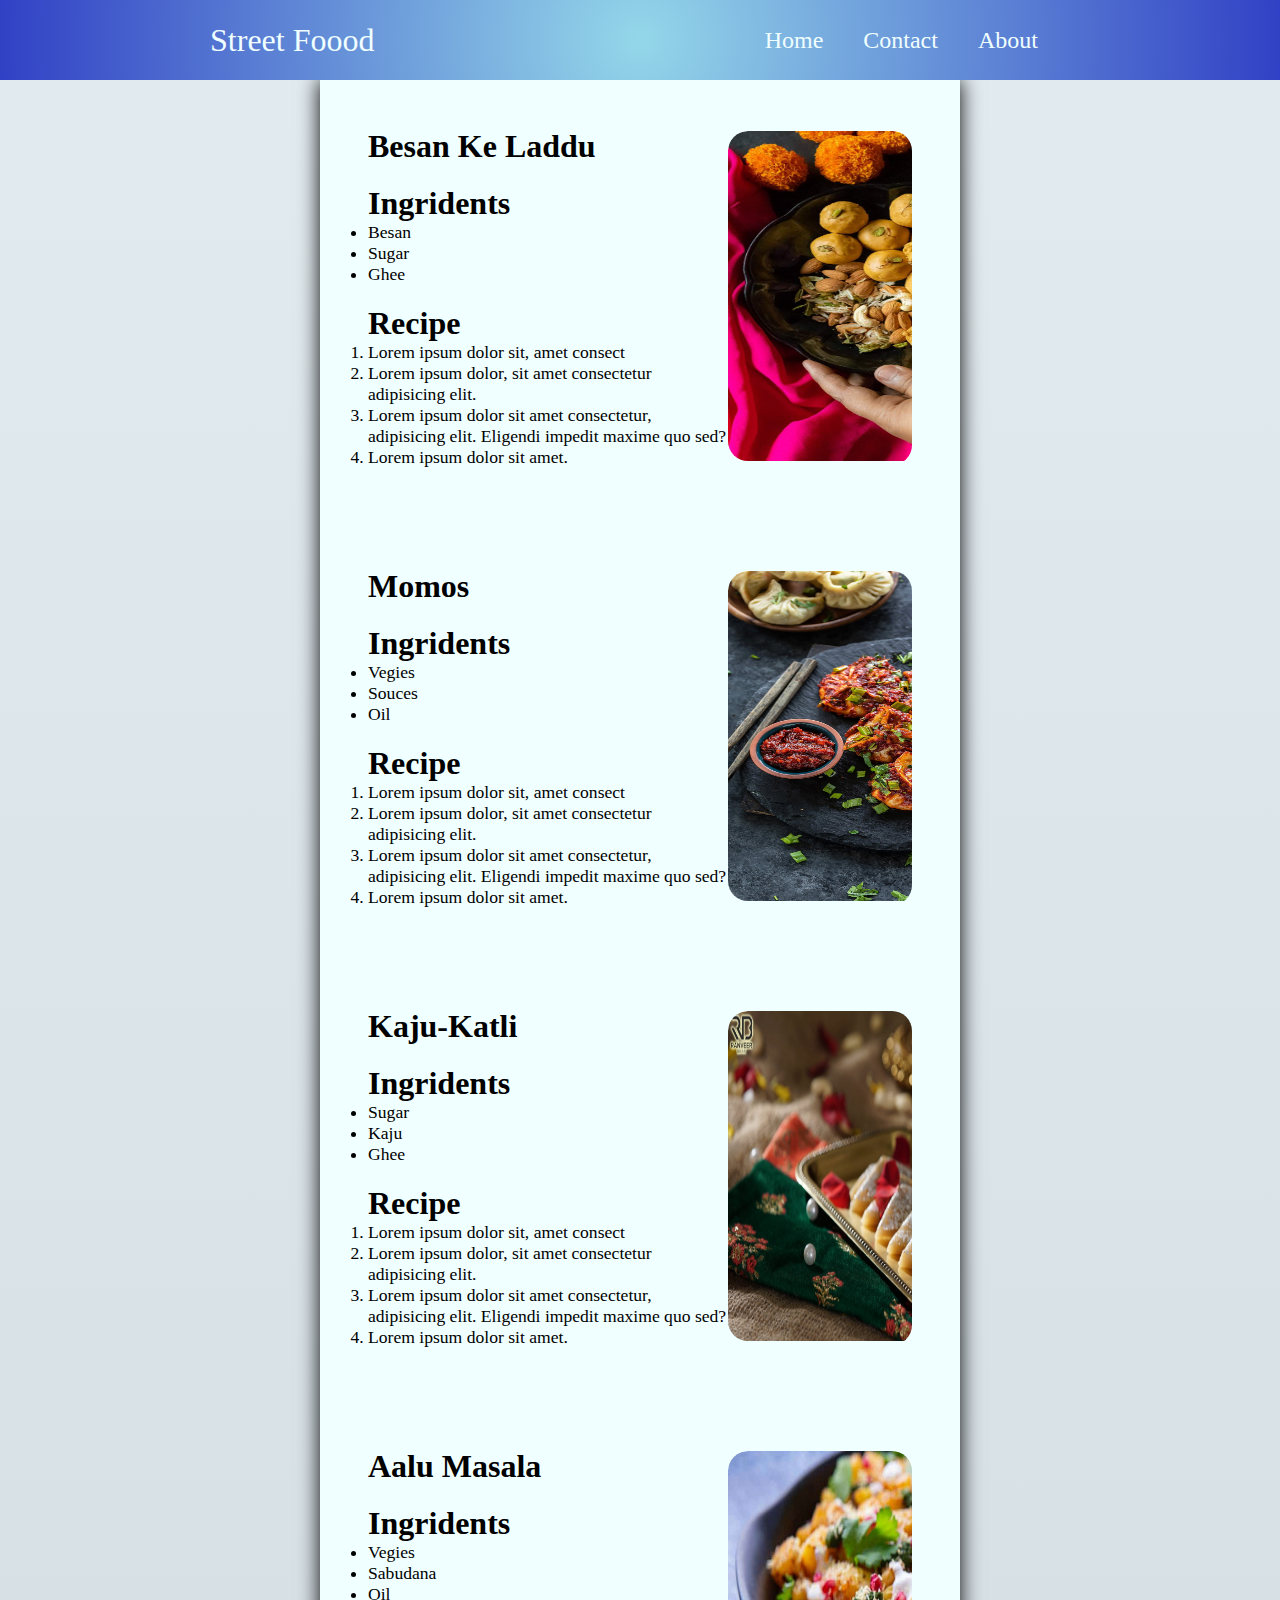
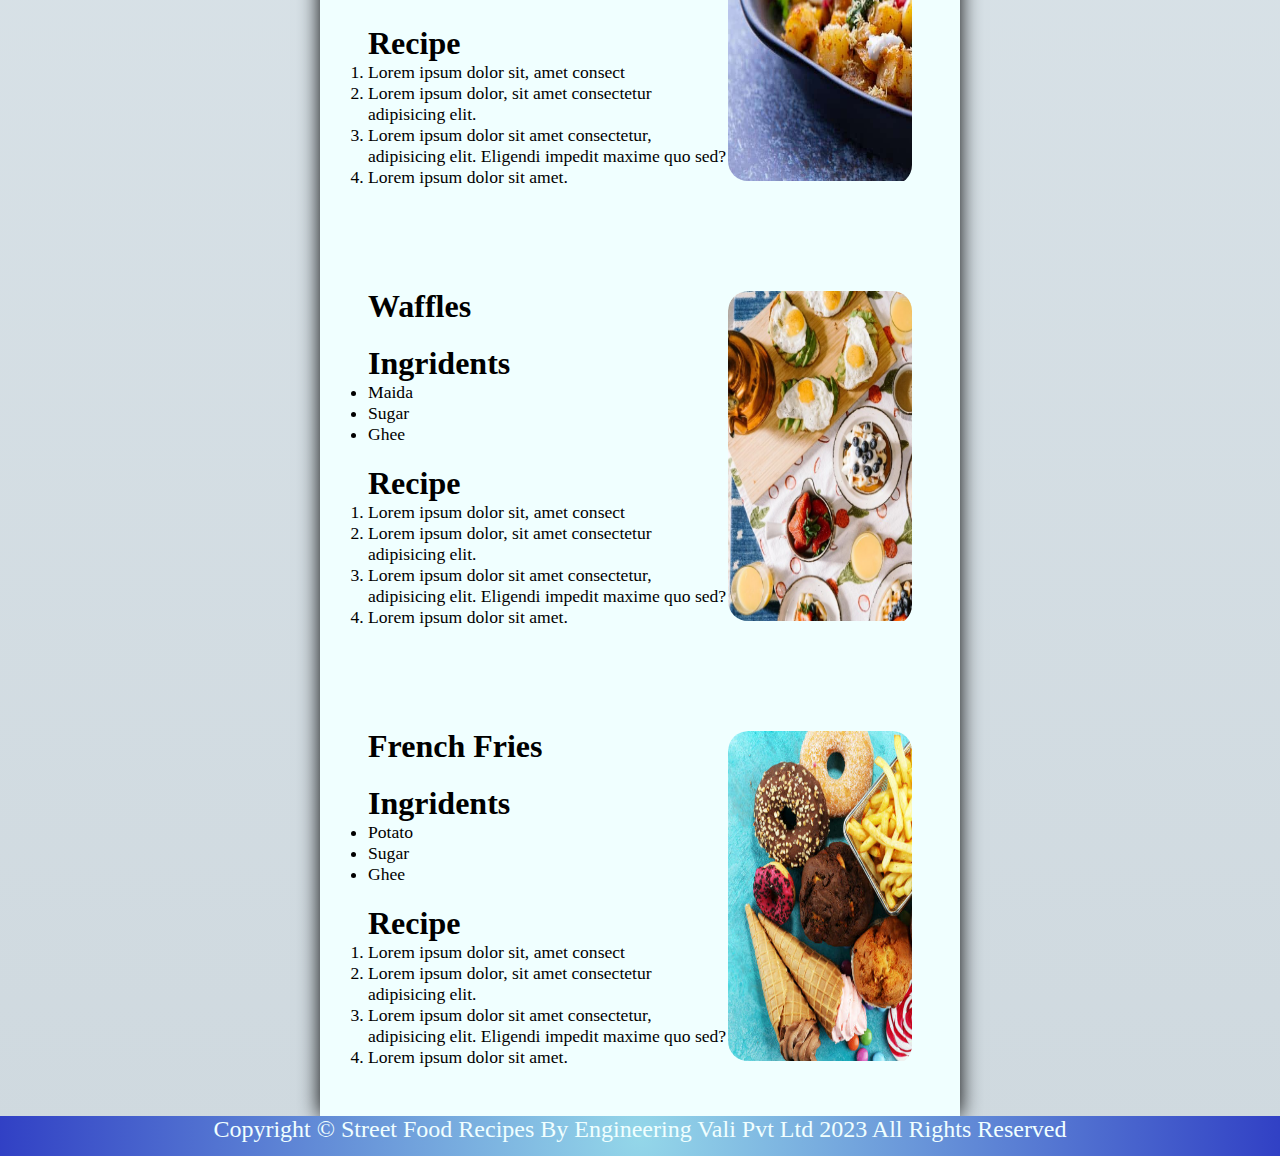
<file: Task 1/index.html>
<!DOCTYPE html>
<html lang="en">

<head>
    <meta charset="UTF-8">
    <meta name="viewport" content="width=device-width, initial-scale=1.0">
    <title>Landing Page</title>
    <link rel="shortcut icon" href="favicon_io/favicon-16x16.png" type="image/x-icon">
    <link rel="stylesheet" href="style.css">
</head>

<body>
    <div class="container">
        <header>
            <div class="navcontainer">
                <nav>
                    <ul id="navlist">
                        <li>
                            <p id="navlogo">Street Foood</p>
                        </li>
                        <li>
                            <div id="navitems">
                                <a href="#">Home</a>
                                <a href="#">Contact</a>
                                <a href="#">About</a>
                            </div>
                        </li>
                    </ul>
                </nav>
            </div>
        </header>
        <main>
            <div class="contentbox">
                <!-- Item 1 -->
                <section>
                    <div class="item">
                        <div class="leftbox">
                            <!-- Heading -->
                            <h2>Besan Ke Laddu </h2>
                            <div>
                                <h2>Ingridents </h2>
                                <ul class="ingridentbox">
                                    <li>Besan</li>
                                    <li>Sugar</li>
                                    <li>Ghee</li>
                                </ul>
                            </div>
                            <div>
                                <h2>Recipe </h2>
                                <ol class="recipebox">
                                    <li>Lorem ipsum dolor sit, amet consect</li>
                                    <li>Lorem ipsum dolor, sit amet consectetur adipisicing elit.</li>
                                    <li>Lorem ipsum dolor sit amet consectetur, adipisicing elit. Eligendi impedit
                                        maxime quo sed?</li>
                                    <li>Lorem ipsum dolor sit amet.</li>
                                </ol>
                            </div>
                        </div>
                        <div class="rightbox">
                            <img src="Besan-Ladoo.jpg" alt="besan laddu">
                            <div class="overlay">
                                <span>Click Here to Buy</span>
                            </div>
                        </div>
                    </div>
                </section>
                <!-- Item 2 -->
                <section>
                    <div class="item">
                        <div class="leftbox">
                            <!-- Heading -->
                            <h2>Momos </h2>
                            <div>
                                <h2>Ingridents </h2>
                                <ul class="ingridentbox">
                                    <li>Vegies</li>
                                    <li>Souces</li>
                                    <li>Oil</li>
                                </ul>
                            </div>
                            <div>
                                <h2>Recipe </h2>
                                <ol class="recipebox">
                                    <li>Lorem ipsum dolor sit, amet consect</li>
                                    <li>Lorem ipsum dolor, sit amet consectetur adipisicing elit.</li>
                                    <li>Lorem ipsum dolor sit amet consectetur, adipisicing elit. Eligendi impedit
                                        maxime quo sed?</li>
                                    <li>Lorem ipsum dolor sit amet.</li>
                                </ol>
                            </div>
                        </div>
                        <div class="rightbox"><img src="Momos.jpg" alt="Momos">
                            <div class="overlay">
                                <span>Click Here to Buy</span>
                            </div>
                        </div>
                    </div>
                </section>
                <!-- Item 3 -->
                <section>
                    <div class="item">
                        <div class="leftbox">
                            <!-- Heading -->
                            <h2> Kaju-Katli</h2>
                            <div>
                                <h2>Ingridents </h2>
                                <ul class="ingridentbox">
                                    <li>Sugar</li>
                                    <li>Kaju</li>
                                    <li>Ghee</li>
                                </ul>
                            </div>
                            <div>
                                <h2>Recipe </h2>
                                <ol class="recipebox">
                                    <li>Lorem ipsum dolor sit, amet consect</li>
                                    <li>Lorem ipsum dolor, sit amet consectetur adipisicing elit.</li>
                                    <li>Lorem ipsum dolor sit amet consectetur, adipisicing elit. Eligendi impedit
                                        maxime quo sed?</li>
                                    <li>Lorem ipsum dolor sit amet.</li>
                                </ol>
                            </div>
                        </div>
                        <div class="rightbox"><img src="Kaju-Katli.jpg" alt="kajukatli">
                            <div class="overlay">
                                <span>Click Here to Buy</span>
                            </div>
                        </div>
                    </div>
                </section>
                <!-- Item 4 -->
                <section>
                    <div class="item">
                        <div class="leftbox">
                            <!-- Heading -->
                            <h2>Aalu Masala </h2>
                            <div>
                                <h2>Ingridents </h2>
                                <ul class="ingridentbox">
                                    <li>Vegies</li>
                                    <li>Sabudana</li>
                                    <li>Oil</li>
                                </ul>
                            </div>
                            <div>
                                <h2>Recipe </h2>
                                <ol class="recipebox">
                                    <li>Lorem ipsum dolor sit, amet consect</li>
                                    <li>Lorem ipsum dolor, sit amet consectetur adipisicing elit.</li>
                                    <li>Lorem ipsum dolor sit amet consectetur, adipisicing elit. Eligendi impedit
                                        maxime quo sed?</li>
                                    <li>Lorem ipsum dolor sit amet.</li>
                                </ol>
                            </div>
                        </div>
                        <div class="rightbox"><img src="aloochaat.jpg" alt="kajukatli">
                            <div class="overlay">
                                <span>Click Here to Buy</span>
                            </div>
                        </div>
                    </div>
                </section>
                <!-- Item 5 -->
                <section>
                    <div class="item">
                        <div class="leftbox">
                            <!-- Heading -->
                            <h2>Waffles </h2>
                            <div>
                                <h2>Ingridents </h2>
                                <ul class="ingridentbox">
                                    <li>Maida</li>
                                    <li>Sugar</li>
                                    <li>Ghee</li>
                                </ul>
                            </div>
                            <div>
                                <h2>Recipe </h2>
                                <ol class="recipebox">
                                    <li>Lorem ipsum dolor sit, amet consect</li>
                                    <li>Lorem ipsum dolor, sit amet consectetur adipisicing elit.</li>
                                    <li>Lorem ipsum dolor sit amet consectetur, adipisicing elit. Eligendi impedit
                                        maxime quo sed?</li>
                                    <li>Lorem ipsum dolor sit amet.</li>
                                </ol>
                            </div>
                        </div>
                        <div class="rightbox">
                            <img src="waffle.jpg" alt="besan laddu">
                            <div class="overlay">
                                <span>Click Here to Buy</span>
                            </div>
                        </div>
                    </div>
                </section>
                <!-- Item 6 -->
                <section>
                    <div class="item">
                        <div class="leftbox">
                            <!-- Heading -->
                            <h2>French Fries </h2>
                            <div>
                                <h2>Ingridents </h2>
                                <ul class="ingridentbox">
                                    <li>Potato</li>
                                    <li>Sugar</li>
                                    <li>Ghee</li>
                                </ul>
                            </div>
                            <div>
                                <h2>Recipe </h2>
                                <ol class="recipebox">
                                    <li>Lorem ipsum dolor sit, amet consect</li>
                                    <li>Lorem ipsum dolor, sit amet consectetur adipisicing elit.</li>
                                    <li>Lorem ipsum dolor sit amet consectetur, adipisicing elit. Eligendi impedit
                                        maxime quo sed?</li>
                                    <li>Lorem ipsum dolor sit amet.</li>
                                </ol>
                            </div>
                        </div>
                        <div class="rightbox">
                            <img src="Unhealthy-Food-Chart.jpg" alt="besan laddu">
                            <div class="overlay">
                                <span>Click Here to Buy</span>
                            </div>
                        </div>
                    </div>
                </section>
            </div>
        </main>
        <footer>
            <div class="footerbox">
                <p>Copyright &copy; Street Food Recipes By Engineering Vali Pvt Ltd 2023 All Rights Reserved</p>
            </div>
        </footer>
    </div>
</body>

</html>
</file>
<file: Task 1/style.css>
* {
  margin: 0;
  padding: 0;
  box-sizing: border-box;
}

.container {
  height: 100%;
  width: 100%;
  overflow-x: none;
  background-image: linear-gradient(to top, #cfd9df 0%, #e2ebf0 100%);
}

.navcontainer {
  width: 100vw;
  background: rgb(148, 215, 233);
  background: radial-gradient(circle, rgba(148, 215, 233, 1) 0%, rgba(13, 11, 184, 0.9893207282913166) 134%);
  min-height: 80px;
  display: flex;
  justify-content: center;
  align-items: center;
  position: relative;
}

nav {
  width: 100%;
  overflow-x: none;
  padding-right: 2rem;
}

#navlist {
  width: 100%;
  padding: 15px;
  /* margin-left: 15px;
    margin-right: 15px; */
  list-style: none;
  font-size: 1.5rem;
  display: flex;
  justify-content: space-around;
  align-items: center;
}

#navlogo {
  font-size: 2rem;
  color: azure;
}

a {
  text-decoration: none;
  color: azure;
}

#navitems {
  display: flex;
  gap: 40px;
}

.footerbox {

  width: 100%;
  text-align: center;
  min-height: 40px;
  background: rgb(148, 215, 233);
  background: radial-gradient(circle, rgba(148, 215, 233, 1) 0%, rgba(13, 11, 184, 0.9893207282913166) 134%);

}

.footerbox p {
  color: azure;
  font-size: 1.5rem;
}

.contentbox {
  width: 50%;
  margin: auto;
  /* border: 1px solid black; */
  background-color: azure;
  display: flex;
  flex-direction: column;
  gap: 100px;
  padding: 3rem;
  box-shadow: 0px 0px 20px black;

}

.item {
  display: flex;
  justify-content: space-around;
  align-items: center;
}

.rightbox {
  position: relative;
  overflow: hidden;
  transition: all 0.3s linear 0s;
  /* box-shadow: 0px 0px 10px black; */
  border-radius: 20px;

}

.rightbox img {
  height: 330px;
  width: 330px;
border-radius: 20px;
  transition: all 0.6s 0s linear;
}

.rightbox:hover {
  transform: scale(1.1);
}

.leftbox {
  display: flex;
  flex-direction: column;
  gap: 20px;
}

.leftbox h2 {
  font-size: 2rem;
}

.ingridentbox {
  font-size: 1.1rem;
}

.recipebox {
  font-size: 1.1rem;
}

.rightbox .overlay {
  opacity: 0;
  position: absolute;
  top: 0;
  left: 0;
  height: 100%;
  width: 100%;
  background-color: rgba(36, 34, 34, 0.713);
border-radius: 20px;
  display: flex;
  justify-content: center;
  align-items: center;
  transition: all 0.3s linear 0s;
}

.rightbox .overlay span {
  color: azure;
  font-size: 1.2rem;
}

.rightbox:hover .overlay{
opacity: 1;}
</file>
